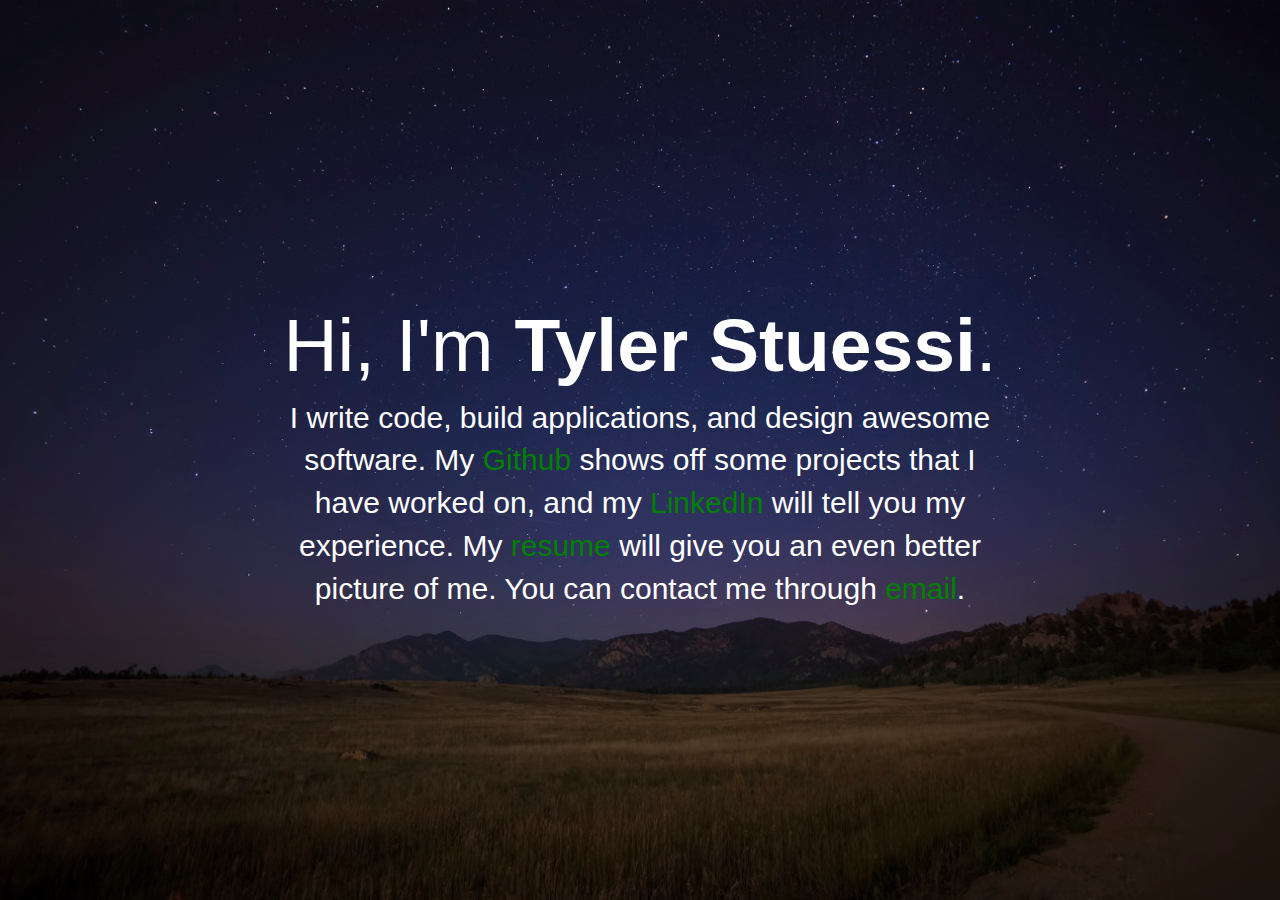
<file: index.html>
<html>
	<head>
		<title>Tyler Stuessi</title>

		<meta name="viewport" content="width=device-width, initial-scale=1">
		<!-- Include bootstrap, jquery, and javascript -->
		<link rel="stylesheet" href="https://maxcdn.bootstrapcdn.com/bootstrap/3.3.7/css/bootstrap.min.css">
		<script src="https://ajax.googleapis.com/ajax/libs/jquery/3.1.1/jquery.min.js"></script>
		<script src="https://maxcdn.bootstrapcdn.com/bootstrap/3.3.7/js/bootstrap.min.js"></script>
		<link rel="stylesheet" href="assets/css/style.css">

	</head>
	<body>
		<div id="h">
			<div class="container centered huge">
				<div class="row vertical-center">
                    <div class="col-md-8 col-md-offset-2">
						<h1>Hi, I'm <b>Tyler Stuessi</b>.</h1>
						<p>I write code, build applications, and design awesome software. My <a href="https://github.com/tstuessi">Github</a> shows off some projects that I have worked on, and my <a href="https://www.linkedin.com/in/tstuessi">LinkedIn</a> will tell you my experience. My <a href="files/TylerStuessiResume.pdf">resume</a> will give you an even better picture of me. You can contact me through <a href="mailto:tyler.stuessi@gmail.com">email</a>.</p>
                    </div> 
				</div>
			</div>
			<!-- education
			<div class="container">
				<div class="row centered">
					<h2>Education</h2>
				</div>
				<div class="row">
					<div class="col-md-4">

					</div>
				</div>
			</div> -->
		</div>
	</body>
</html>
</file>
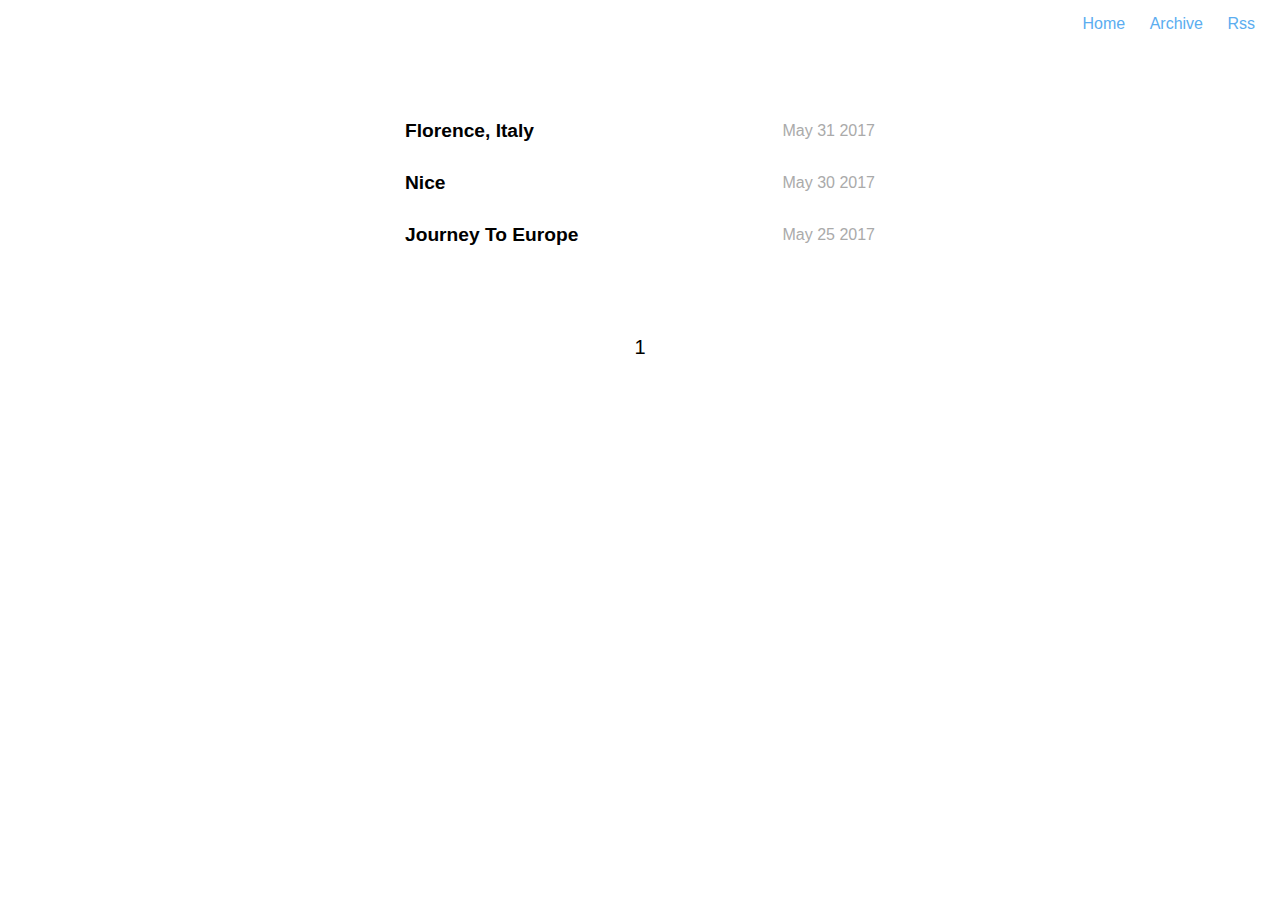
<file: blog/archives/index.html>
<!DOCTYPE html>
<html>
<head>
  <meta charset="utf-8">
  <title>Tyler Goes to Europe</title>
  <meta name="viewport" content="width=device-width, initial-scale=1, maximum-scale=1">
  <link rel="shortcut icon" href="/blog/favicon.ico">
  <link rel="stylesheet" href="/blog/css/app.css">
  <!-- <link rel='stylesheet' href='http://fonts.useso.com/css?family=Source+Code+Pro'> -->
  
</head>

<body>
  <nav class="app-nav">
  
    
      <a href="/blog/.">home</a>
    
  
    
      <a href="/blog/archives">archive</a>
    
  
    
      <a href="/blog/atom.xml">rss</a>
    
  
</nav>

  <main class="archive">
  
    <article class="grid">
  <h1 class="article-title grid-item">
    <a href="/blog/2017/05/31/Florence/">Florence, Italy</a>
  </h1>

  <div class="article-meta">
    <span class="article-date">May 31 2017</span>
  </div>
</article>

  
    <article class="grid">
  <h1 class="article-title grid-item">
    <a href="/blog/2017/05/30/Nice/">Nice</a>
  </h1>

  <div class="article-meta">
    <span class="article-date">May 30 2017</span>
  </div>
</article>

  
    <article class="grid">
  <h1 class="article-title grid-item">
    <a href="/blog/2017/05/25/Journey-To-Europe/">Journey To Europe</a>
  </h1>

  <div class="article-meta">
    <span class="article-date">May 25 2017</span>
  </div>
</article>

  

  <nav class="page-nav">
  <span class="page-number current">1</span>
</nav>

</main>

</body>
</html>
</file>
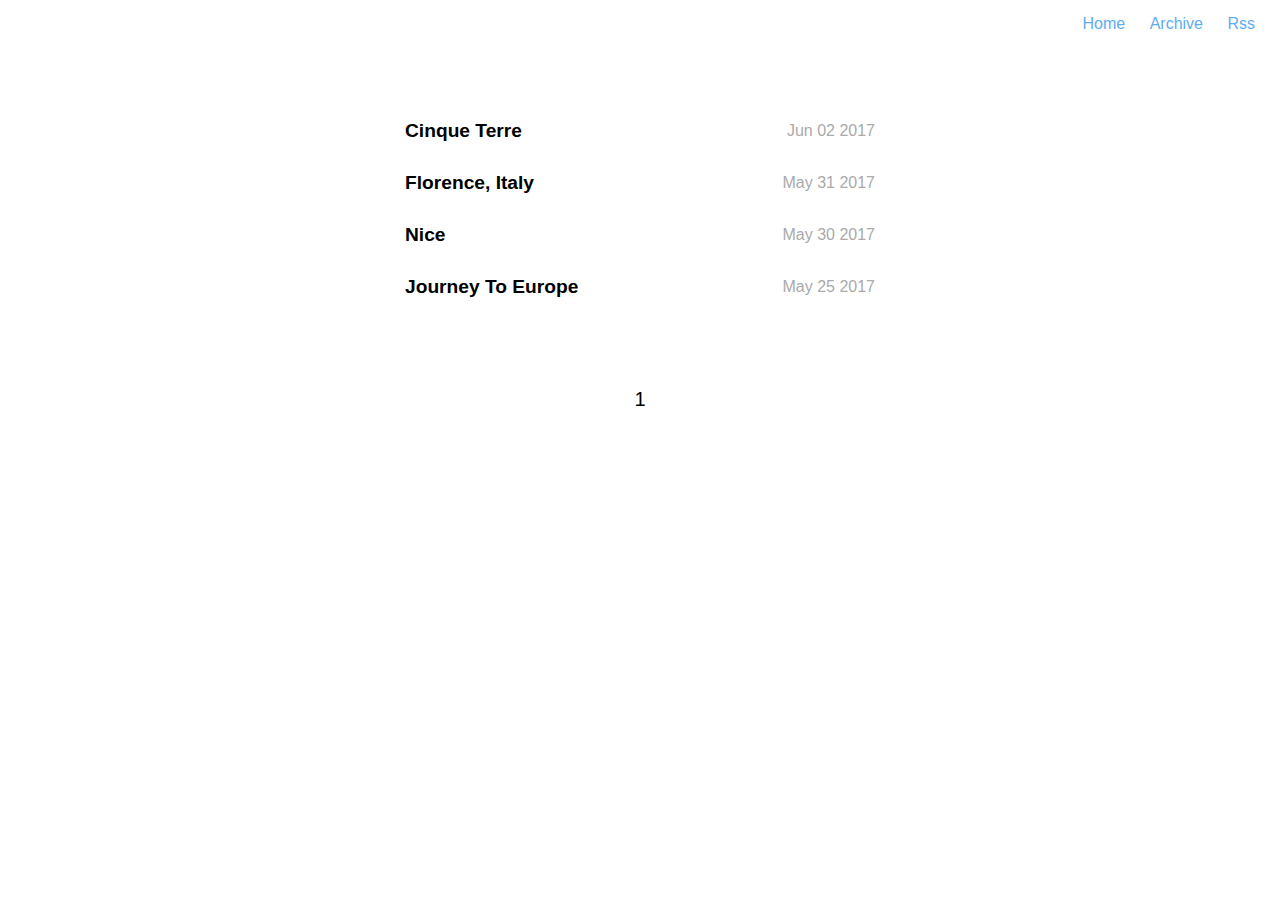
<file: blog/archives/2017/index.html>
<!DOCTYPE html>
<html>
<head>
  <meta charset="utf-8">
  <title>Tyler Goes to Europe</title>
  <meta name="viewport" content="width=device-width, initial-scale=1, maximum-scale=1">
  <link rel="shortcut icon" href="/blog/favicon.ico">
  <link rel="stylesheet" href="/blog/css/app.css">
  <!-- <link rel='stylesheet' href='http://fonts.useso.com/css?family=Source+Code+Pro'> -->
  
</head>

<body>
  <nav class="app-nav">
  
    
      <a href="/blog/.">home</a>
    
  
    
      <a href="/blog/archives">archive</a>
    
  
    
      <a href="/blog/atom.xml">rss</a>
    
  
</nav>

  <main class="archive">
  
    <article class="grid">
  <h1 class="article-title grid-item">
    <a href="/blog/2017/06/02/Cinque-Terre/">Cinque Terre</a>
  </h1>

  <div class="article-meta">
    <span class="article-date">Jun 02 2017</span>
  </div>
</article>

  
    <article class="grid">
  <h1 class="article-title grid-item">
    <a href="/blog/2017/05/31/Florence/">Florence, Italy</a>
  </h1>

  <div class="article-meta">
    <span class="article-date">May 31 2017</span>
  </div>
</article>

  
    <article class="grid">
  <h1 class="article-title grid-item">
    <a href="/blog/2017/05/30/Nice/">Nice</a>
  </h1>

  <div class="article-meta">
    <span class="article-date">May 30 2017</span>
  </div>
</article>

  
    <article class="grid">
  <h1 class="article-title grid-item">
    <a href="/blog/2017/05/25/Journey-To-Europe/">Journey To Europe</a>
  </h1>

  <div class="article-meta">
    <span class="article-date">May 25 2017</span>
  </div>
</article>

  

  <nav class="page-nav">
  <span class="page-number current">1</span>
</nav>

</main>

</body>
</html>
</file>
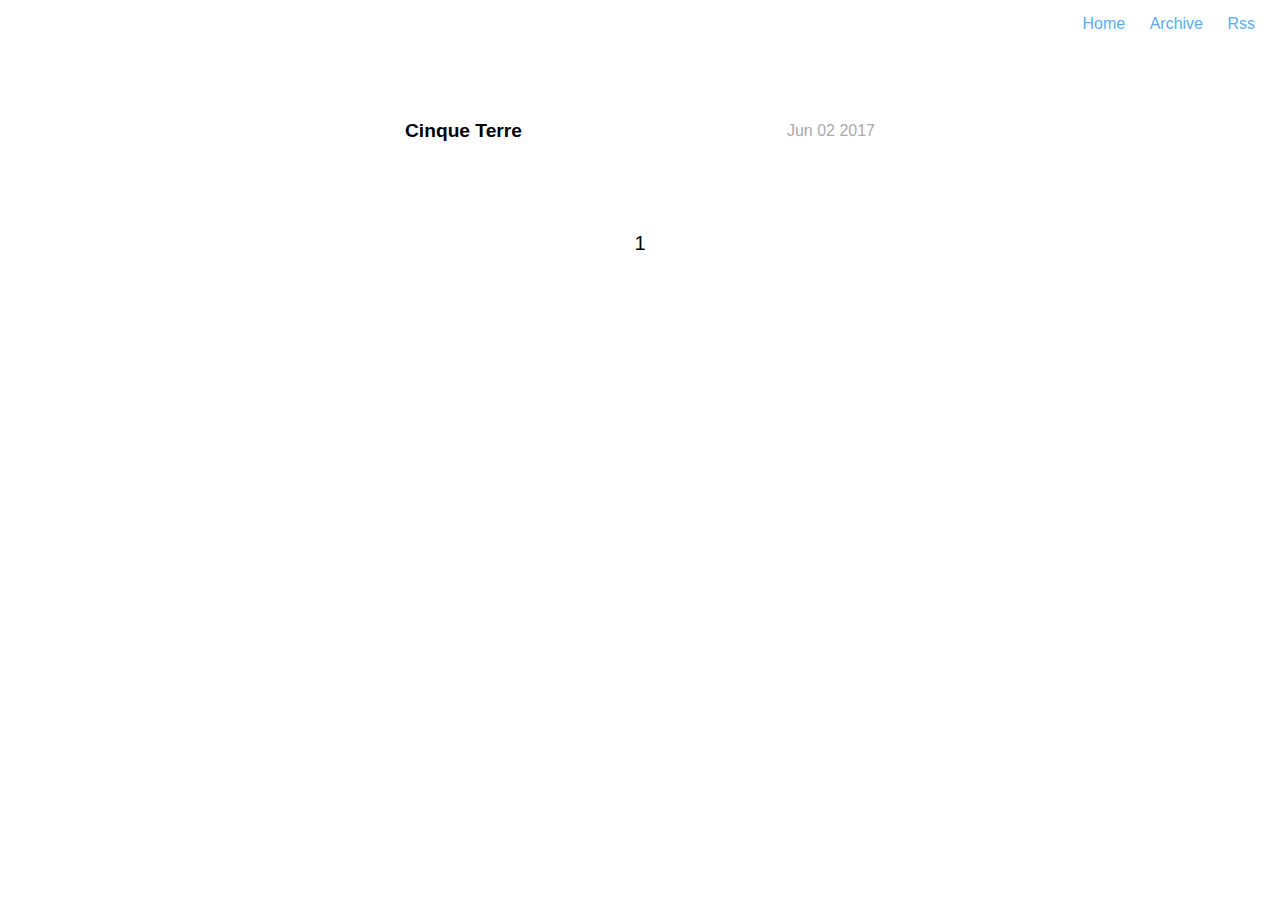
<file: blog/archives/2017/06/index.html>
<!DOCTYPE html>
<html>
<head>
  <meta charset="utf-8">
  <title>Tyler Goes to Europe</title>
  <meta name="viewport" content="width=device-width, initial-scale=1, maximum-scale=1">
  <link rel="shortcut icon" href="/blog/favicon.ico">
  <link rel="stylesheet" href="/blog/css/app.css">
  <!-- <link rel='stylesheet' href='http://fonts.useso.com/css?family=Source+Code+Pro'> -->
  
</head>

<body>
  <nav class="app-nav">
  
    
      <a href="/blog/.">home</a>
    
  
    
      <a href="/blog/archives">archive</a>
    
  
    
      <a href="/blog/atom.xml">rss</a>
    
  
</nav>

  <main class="archive">
  
    <article class="grid">
  <h1 class="article-title grid-item">
    <a href="/blog/2017/06/02/Cinque-Terre/">Cinque Terre</a>
  </h1>

  <div class="article-meta">
    <span class="article-date">Jun 02 2017</span>
  </div>
</article>

  

  <nav class="page-nav">
  <span class="page-number current">1</span>
</nav>

</main>

</body>
</html>
</file>
<file: assets/css/style.css>
/* Style Sheet */

#h h1 {
	color: white;
	font-size: 50px;
}

#h p {
	color: white;
	font-size: 15px;
}

@media (min-width:600px) {
	#h h1 {
		font-size: 75px;
	}

	#h p {
		font-size: 30px;
	}
}

#h a {
	color: green;
}

.centered {text-align: center;}
.vertical-center {
	height: 100%;
	width: 100%;

	text-align: center;
	display: flex;
	align-items: center;
    margin: 0 auto;
}

.grayscale {
	filter: grayscale(100%);
}

.not-grayscale {
	filter: grayscale(0%);
}

#h {
	background: url("../img/website-bg-stars.jpeg") no-repeat center top;
	padding-top: 5px;
	background-attachment: relative;
	background-position: center center;
	height: 100%;
	width: 100%;
	background-color: black;

	-webkit-background-size: 100%;
	-moz-background-size: 100%;
	-o-background-size: 100%;
	background-size: 100%;

	-webkit-background-size: cover;
	-moz-background-size: cover;
	-o-background-size: cover;
	background-size: cover;


}
</file>
<file: blog/css/app.css>
@font-face {
  font-family: 'Source Code Pro';
  font-style: normal;
  font-weight: 400;
  src: local("Source Code Pro"), local("SourceCodePro-Regular"), url(http://7xrcp8.com1.z0.glb.clouddn.com/Source%20Code%20Pro.woff) format("woff"); }

* {
  box-sizing: border-box; }

html, body {
  height: 100%;
  width: 100%; }

html {
  font-size: 16px; }

body {
  margin: 0;
  font-family: PingFang SC, Verdana, Helvetica Neue, Microsoft Yahei, Hiragino Sans GB, Microsoft Sans Serif, WenQuanYi Micro Hei, sans-serif;
  -webkit-font-smoothing: antialiased; }

a {
  text-decoration: none;
  color: inherit; }

/* https://github.com/twitter/twemoji#inline-styles */
img.emoji {
  height: 1em;
  width: 1em;
  margin: 0 .05em 0 .1em;
  vertical-align: -0.2em; }

.grid {
  display: flex;
  align-items: center; }

.grid-item {
  flex: 1; }

.app-nav {
  position: absolute;
  top: 0;
  right: 0;
  margin: 15px; }
  .app-nav a {
    color: #5badf0;
    text-transform: capitalize;
    padding: 6px 10px; }
  .app-nav .active {
    background-color: #5badf0;
    color: #fff; }

.app-header {
  text-align: center; }
  .app-header .banner {
    position: relative;
    overflow: hidden;
    z-index: -1024;
    background-color: #f6f6f6;
    background-size: cover;
    background-repeat: no-repeat; }
    .app-header .banner .placeholder {
      padding-bottom: 33.3%; }
    .app-header .banner img {
      position: absolute;
      top: 0;
      left: 0;
      width: 100%;
      opacity: 0;
      transition: opacity 2s linear; }
    .app-header .banner img.loaded {
      opacity: 1; }
    .app-header .banner .banner-small {
      filter: blur(50px);
      -webkit-filter: blur(25px); }
  .app-header .description .avatar {
    width: 100px;
    height: 100px;
    margin-top: -50px;
    border-radius: 50%;
    border: 4px solid #fff; }
  .app-header .description .title {
    font-size: 1.875rem;
    font-weight: 600;
    letter-spacing: 1px;
    color: #222;
    margin: 0;
    padding: 15px; }
  .app-header .description .subtitle {
    margin: 0;
    letter-spacing: 1px;
    font-size: .9rem;
    color: #EB298C;
    padding-bottom: 15px; }
  .app-header .social-list {
    margin: 0;
    margin-top: 15px;
    padding: 0;
    list-style: none; }
  .app-header .social-list a {
    color: #5badf0;
    padding: 8px 12px; }

main.index {
  max-width: 700px;
  margin: 0 auto;
  padding: 15px; }
  main.index article {
    margin-top: 45px; }
  main.index .article-entry {
    padding: 15px 0 30px 0; }
  main.index .article-title {
    margin: 0;
    padding-top: 30px;
    text-transform: capitalize; }
  main.index .article-date {
    color: #aaa; }
  main.index .page-nav {
    text-align: center;
    margin-top: 45px;
    font-size: 1.25rem; }
    main.index .page-nav .page-number {
      padding: 5px;
      color: #5badf0; }
    main.index .page-nav .current {
      color: inherit; }
    main.index .page-nav .extend {
      padding: 0 15px;
      color: #5badf0; }

main.archive {
  max-width: 500px;
  padding: 90px 15px 0 15px;
  margin: 0 auto; }
  main.archive article {
    margin-top: 30px; }
  main.archive .article-title {
    margin: 0;
    font-size: 1.2rem;
    text-transform: capitalize; }
  main.archive .article-meta {
    padding-left: 30px; }
    main.archive .article-meta .article-date {
      color: #aaa; }
  main.archive .page-nav {
    text-align: center;
    margin-top: 90px;
    font-size: 1.25rem; }
    main.archive .page-nav .page-number {
      padding: 5px;
      color: #5badf0; }
    main.archive .page-nav .current {
      color: inherit; }
    main.archive .page-nav .extend {
      padding: 0 15px;
      color: #5badf0; }

main.post {
  max-width: 700px;
  margin: 0 auto;
  padding: 15px; }
  main.post article {
    padding-top: 45px;
    line-height: 1.7; }
  main.post .article-entry {
    margin-top: 75px;
    /* * markdown it -> anchors in config.yml */ }
    main.post .article-entry > h2, main.post .article-entry > h3, main.post .article-entry > h4, main.post .article-entry > h5, main.post .article-entry > h6 {
      margin-bottom: 1rem; }
    main.post .article-entry > h2 {
      margin-top: 3rem; }
    main.post .article-entry > h3 {
      margin-top: 2rem; }
    main.post .article-entry > h4 {
      margin-top: 1.5rem; }
    main.post .article-entry a {
      color: #5badf0; }
    main.post .article-entry a.header-anchor {
      margin-right: .5rem;
      display: none; }
    main.post .article-entry > h2 a.header-anchor {
      display: inline; }
    main.post .article-entry > h3:hover .header-anchor,
    main.post .article-entry > h4:hover .header-anchor,
    main.post .article-entry > h5:hover .header-anchor,
    main.post .article-entry > h6:hover .header-anchor {
      display: inline; }
  main.post .article-title {
    margin: 0;
    text-align: center;
    text-transform: capitalize;
    padding-top: 30px; }
  main.post .article-date {
    text-align: center;
    text-transform: uppercase;
    letter-spacing: 2px;
    color: #aaa; }
  main.post .article-comment {
    margin-top: 90px; }
  main.post img {
    display: block;
    max-height: 100%;
    max-width: 100%;
    height: auto;
    width: auto; }

.app-footer {
  height: 80px;
  margin-top: 45px;
  padding: 15px;
  text-align: center;
  color: #666;
  font-size: .9rem; }
  .app-footer p {
    margin: 0;
    padding: 3px;
    font-style: italic; }
  .app-footer a {
    color: #666; }

.page {
  max-width: 700px;
  margin: 0 auto;
  padding: 15px;
  padding-top: 90px;
  line-height: 1.7; }
  .page h1, .page h2 {
    border-bottom: 1px solid #eee;
    margin-top: 2.5rem;
    padding-bottom: .3rem; }
  .page h2 {
    font-size: 1.75rem; }
  .page a {
    color: #5badf0; }
  .page li {
    margin-left: 15px; }
  .page img[alt=drawing] {
    display: block;
    max-height: 50%;
    max-width: 50%;
    height: auto;
    width: auto; }

.sharing {
  margin: 90px 0;
  padding: 15px 0;
  border-top: 1px solid #ddd;
  border-bottom: 1px solid #ddd; }
  .sharing .profile .avatar {
    padding: 15px;
    width: 70px;
    height: 70px;
    border-radius: 50%; }
  .sharing .profile .title {
    margin: 0;
    font-style: italic;
    font-size: 1rem; }
  .sharing .profile .subtitle {
    margin: 0;
    padding: 5px 0;
    font-size: .8rem;
    font-style: italic;
    color: #999; }
  .sharing .share-btns > p {
    margin: 15px;
    color: #EB298C;
    font-style: italic;
    text-transform: capitalize; }

.code-block, .article-entry pre, .article-entry .highlight {
  background: #2d2d2d;
  margin: 1.6rem 0;
  padding: 3rem 1.8rem;
  border-style: solid;
  border-width: 1px 0;
  overflow: auto;
  color: #ccc;
  line-height: 20px; }

.line-numbers, .article-entry .highlight .gutter pre {
  color: #666;
  font-size: 0.9rem; }

.article-entry pre, .article-entry code {
  font-family: "Source Code Pro", Consolas, Monaco, Menlo, monospace; }

.article-entry code {
  background: rgba(0, 0, 0, 0.07);
  color: #EB298C;
  padding: 2px 3px;
  border-radius: 2px; }

.article-entry pre code {
  background: none;
  text-shadow: none;
  padding: 0; }

.article-entry blockquote {
  color: #aaa;
  margin: 2.5rem 1rem;
  padding: 0 0 0 30px;
  border-left: 4px solid #aaa; }
  .article-entry blockquote p {
    margin: 0; }

.article-entry table {
  margin: 15px 0;
  border-collapse: collapse; }
  .article-entry table tr {
    border-top: 1px solid #ccc;
    background-color: #fff; }
  .article-entry table th, .article-entry table td {
    border: 1px solid #ddd;
    padding: 6px 13px; }

.article-entry .highlight pre {
  border: none;
  margin: 0;
  padding: 0; }

.article-entry .highlight table {
  margin: 0;
  width: auto; }

.article-entry .highlight td {
  border: none;
  padding: 0; }

.article-entry .highlight tr {
  border: 0; }

.article-entry .highlight figcaption {
  font-size: 0.85em;
  color: #999;
  line-height: 1em;
  margin-bottom: 1em; }
  .article-entry .highlight figcaption a {
    float: right; }

.article-entry .highlight .gutter pre {
  text-align: right;
  padding-right: 20px; }

.article-entry .highlight .line {
  height: 20px; }

pre .comment,
pre .title {
  color: #999; }

pre .variable,
pre .attribute,
pre .tag,
pre .regexp,
pre .ruby .constant,
pre .xml .tag, pre .title,
pre .xml .pi,
pre .xml .doctype,
pre .html .doctype,
pre .css .id,
pre .css .class,
pre .css .pseudo {
  color: #f2777a; }

pre .number,
pre .preprocessor,
pre .built_in,
pre .literal,
pre .params,
pre .constant {
  color: #f99157; }

pre .class,
pre .ruby .class .title,
pre .css .rules .attribute {
  color: #99cc99; }

pre .string,
pre .value,
pre .inheritance,
pre .header,
pre .ruby .symbol,
pre .xml .cdata {
  color: #99cc99; }

pre .css .hexcolor {
  color: #66cccc; }

pre .function,
pre .python .decorator,
pre .python .title,
pre .ruby .function .title,
pre .ruby .title .keyword,
pre .perl .sub,
pre .javascript .title,
pre .coffeescript .title {
  color: #6699cc; }

pre .keyword,
pre .javascript .function {
  color: #cc99cc; }

.back-to-home {
  position: absolute;
  top: 0;
  right: 0;
  margin: 15px;
  padding: 8px 12px;
  background-color: #5badf0;
  color: #fff;
  text-align: center;
  font-size: .9rem; }
</file>
